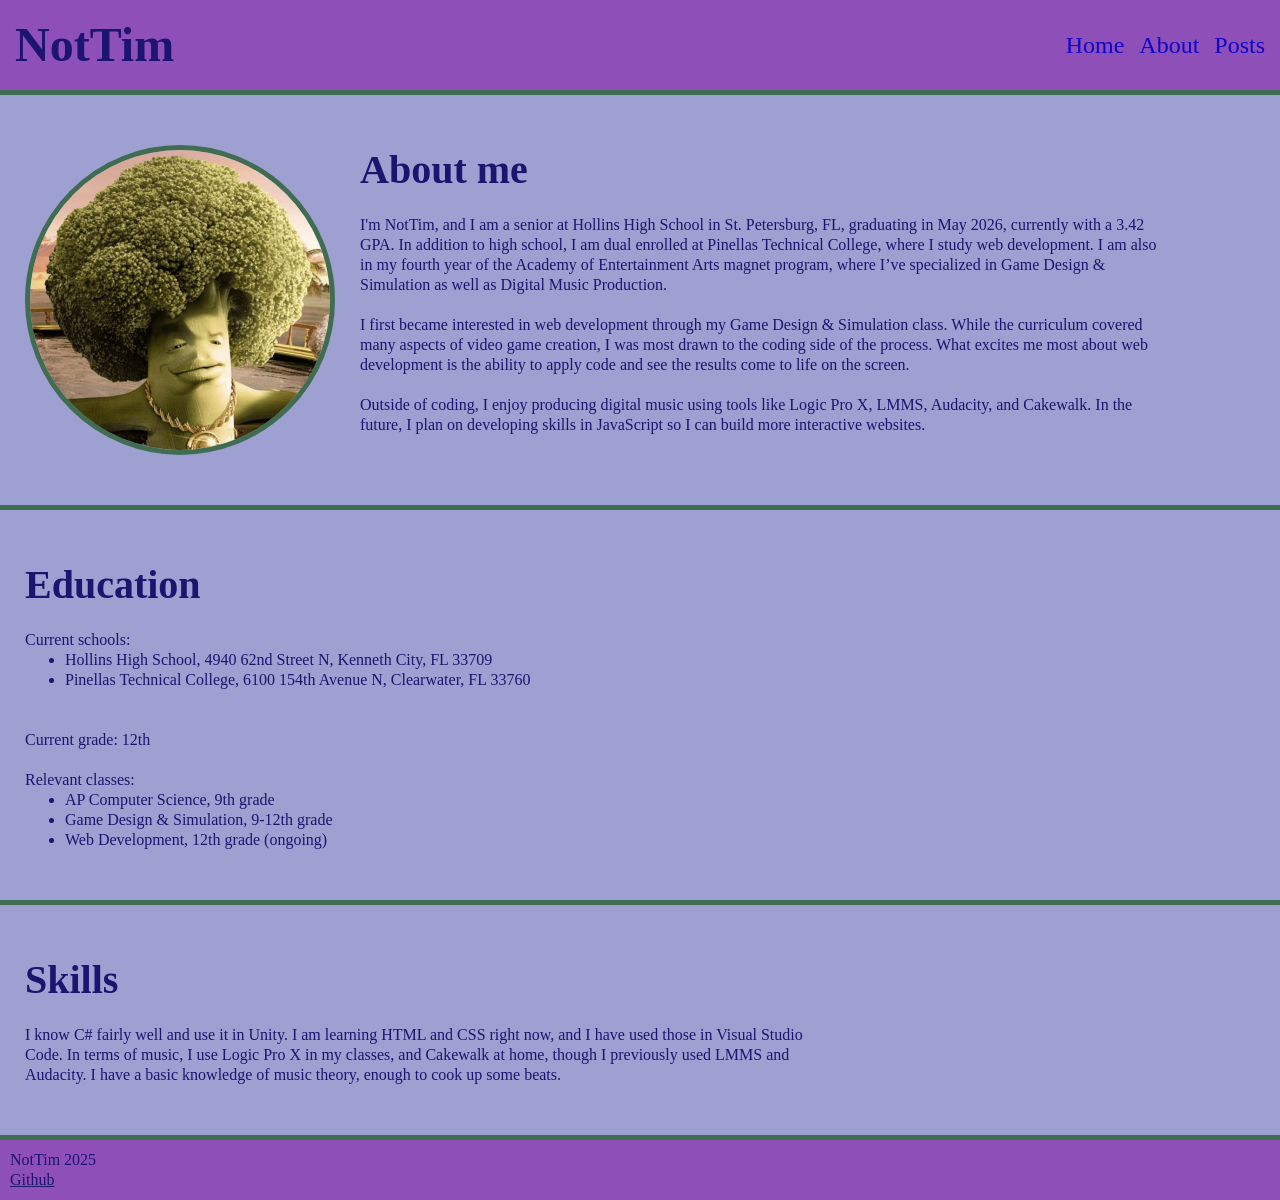
<file: about.html>
<!DOCTYPE html>
<html lang="en">
    <head>
        <meta charset="UTF-8">
        <meta name="viewport" content="width=device-width, initial-scale=1.0">
        <title>About</title>
        <link rel="stylesheet" href="Stylesheets/styles.css">
    </head>
    <body>
        <header>
            <h1>NotTim</h1>
            <nav id="navigation">
                <ul>
                    <li><a href="index.html">Home</a></li>
                    <li><a href="about.html">About</a></li>
                    <li><a href="post-index.html">Posts</a></li>
                </ul>
            </nav>
        </header>

        <main>
            <section id="about" class="text">
                <img src="Images/GangstaBroccoli.png" alt="my profile picture" id="pfp">
                <div class="paragraph">
                        <h2>About me</h2>
                        <p><br>I'm NotTim, and I am a senior at Hollins High School in St.  Petersburg, FL, graduating in May 2026, currently with a 3.42 GPA. In addition to high school, I am dual enrolled at Pinellas Technical College, where I study web development. I am also in my fourth year of the Academy of Entertainment Arts magnet program, where I’ve specialized  in Game Design & Simulation as well as Digital Music Production. <br><br>

                        I first became interested in web development through my Game Design & Simulation class. While the curriculum covered many aspects of video game creation, I was most drawn to the coding side of the process. What excites me most about web development is the ability to apply code and see the results come to life on the screen. <br><br>

                        Outside of coding, I enjoy producing digital music using tools like Logic Pro X, LMMS, Audacity, and Cakewalk. In the future, I plan on developing skills in JavaScript so I can build more interactive websites.</p>
                        </div>
            </section>

            <section id="education" class="text">
                <div class="paragraph">
                <h2>Education</h2>
                    <p><br>Current schools:
                        <ul>
                            <li>Hollins High School, 4940 62nd Street N, Kenneth City, FL 33709</li>
    	    		        <li>Pinellas Technical College, 6100 154th Avenue N, Clearwater, FL 33760</li>
                        </ul>
                            <br><br>
                            Current grade: 	12th
                            <br><br>
                            Relevant classes:
                            <ul>
                                <li>AP Computer Science, 9th grade</li>
    	    		            <li>Game Design & Simulation, 9-12th grade</li>
    	    		            <li>Web Development, 12th grade (ongoing)</li>
                            </ul>
                    </p>
                </div>
            </section>

            <section id="skills" class="text">
                <div class="paragraph">
                <h2>Skills</h2>
                    <p><br>I know C# fairly well and use it in Unity. I am learning HTML and CSS right now, and I have used those in Visual Studio Code. In terms of music, I use Logic Pro X in my classes, and Cakewalk at home, though I previously used LMMS and Audacity. I have a basic knowledge of music theory, enough to cook up some beats.</p>
                </div>
            </section>

        </main>

        <footer>
            NotTim 2025
            <br>
            <a href="https://github.com/MyNameIsntTim" target="_blank">Github</a>
        </footer>
    </body>
    </html>
</file>
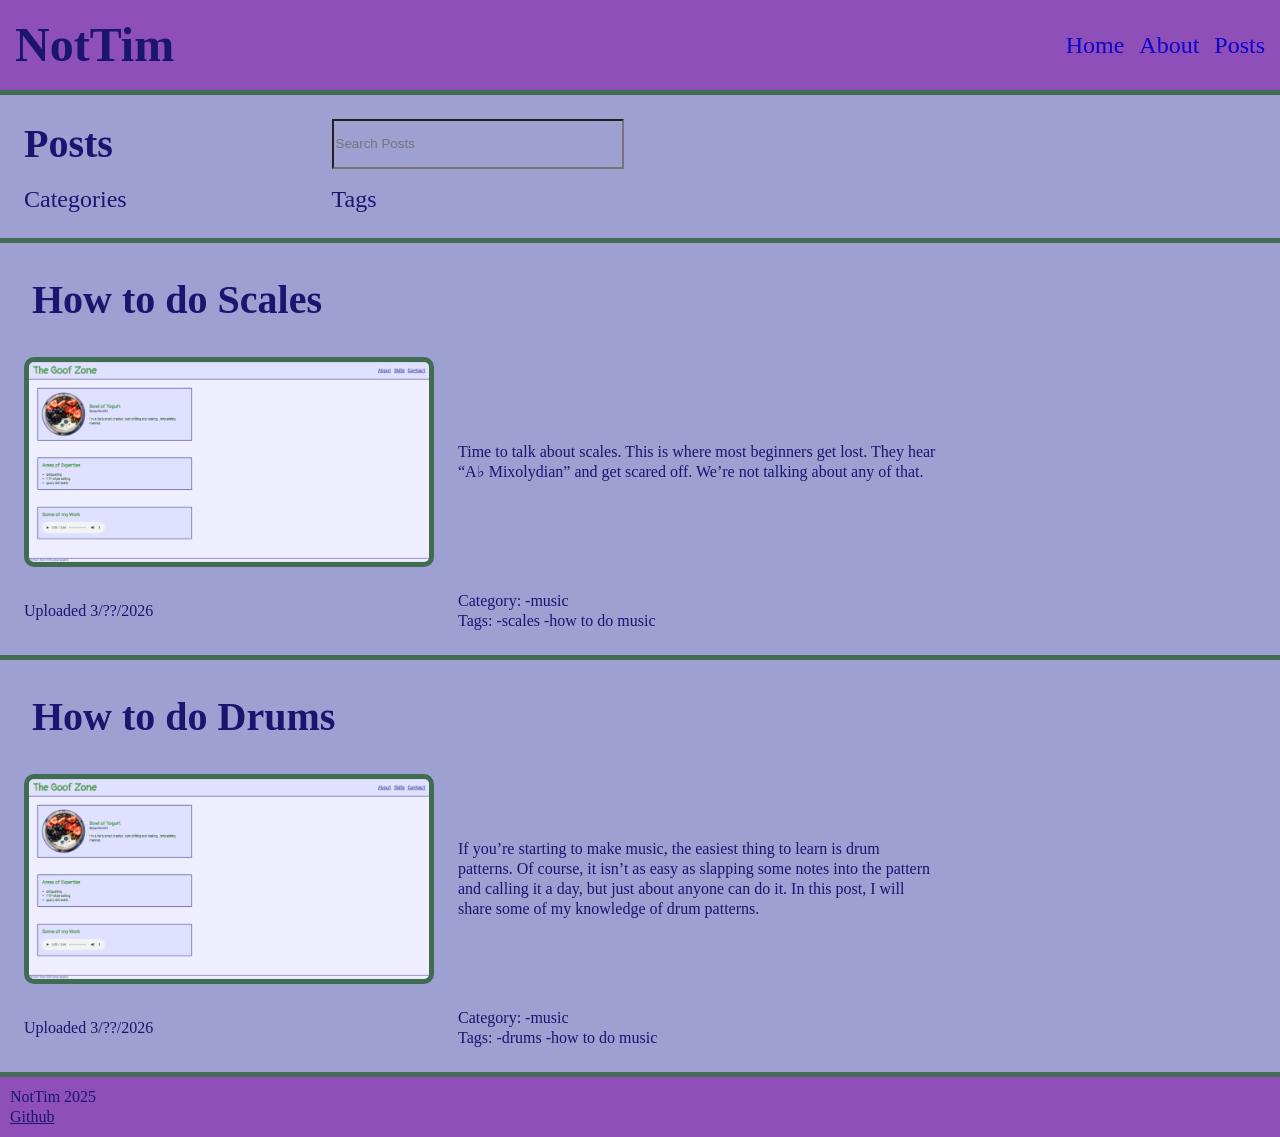
<file: post-index.html>
<!DOCTYPE html>
<html lang="en">
<head>
    <meta charset="UTF-8">
    <meta name="viewport" content="width=device-width, initial-scale=1.0">
    <title>Posts</title>
    <link rel="stylesheet" href="Stylesheets/styles.css">
</head>
<body>
    <header>
        <h1>NotTim</h1>
        <nav id="navigation">
            <ul>
                    <li><a href="index.html">Home</a></li>
                    <li><a href="about.html">About</a></li>
                    <li><a href="post-index.html">Posts</a></li>
            </ul>
        </nav>
    </header>
        <main>
            <div class="index-top-responsive">
                <h2>Posts</h2>
                <input placeholder="Search Posts" id="search-bar"type="text">
                <p>Categories</p>
                <p>Tags</p>
            </div>
            <ul id="posts">
                <article class="post">
                    <h2 class="post-title">How to do Drums</h2>
                    <div class="post-grid">
                        <img class="post-thumbnail responsive-img" src="Images/TheGoofZone.png" alt="Basic backbeat drum pattern">
                        <p class="post-excerpt">If you’re starting to make music, the easiest thing to learn is drum patterns. Of course, it isn’t as easy as slapping some notes into the pattern and calling it a day, but just about anyone can do it. In this post, I will share some of my knowledge of drum patterns.</p>

                        <p class="post-upload">Uploaded 3/??/2026</p>
                        <div class="post-meta">
                            <p class="post-category">Category: -music</p>
                            <p class="post-tags">Tags: -drums -how to do music</p>
                        </div>
                    </div>
                </article>

                <article class="post">
                    <h2 class="post-title">How to do Scales</h2>
                    <div class="post-grid">
                        <img class="post-thumbnail responsive-img" src="Images/TheGoofZone.png" alt="Basic backbeat drum pattern">
                        <p class="post-excerpt">Time to talk about scales. This is where most beginners get lost. They hear “A♭ Mixolydian” and get scared off. We’re not talking about any of that.</p>

                        <p class="post-upload">Uploaded 3/??/2026</p>
                        <div class="post-meta">
                            <p class="post-category">Category: -music</p>
                            <p class="post-tags">Tags: -scales -how to do music</p>
                        </div>
                    </div>
                </article>            
            </u>
        </main>
        <footer>
            NotTim 2025
            <br>
            <a href="https://github.com/MyNameIsntTim" target="_blank">Github</a>
        </footer>
        <script src="JS/scripts.js"></script>
</body>
</html>
</file>
<file: Stylesheets/styles.css>
/* colors:
    #62B664
    #406C51
    #777BB5 (changed to #9da0d1)
    #1B156F
    #8E4FB8 */
*{
    background-color: #9da0d1;
    color: #1B156F;
    margin: 0;
    line-height: 125%;
}

img {
        width: 100%;
    }

h2 {
    font-size: 40px;
}

header {
    display: flex;
    justify-content: space-between;
    align-items: center;
    border-bottom: solid 5px #406C51;
}

header h1, nav ul {
    padding: 15px;
}

header h1 {
    font-size: 3em;
}

header, header h1, header nav, header ul, header li, header a, footer, footer a {
    background-color: #8E4FB8;
}

nav ul {
    list-style-type: none;
    display: flex;
    align-items: center;
    gap: 15px;
    font-size: 1.5em;
}
/* change */
nav a {
    text-decoration: none;
    color:hsl(244, 98%, 40%);
}

.external-link img{
    max-width: 382px;
    border-radius: 10px;
    transition: transform 200ms;
    border: solid 5px #406C51;
}

.external-link img:hover{
    transform: scale(1.05);
}

audio {
    margin: 5px;
}

footer {
    border-top: solid 5px #406C51;
    /* margin-top: 64px; */
    padding: 10px;
}

#pfp {
    border-radius: 50%;
    border: solid 5px #406C51;
    max-width: 300px;
    z-index: 3;
}

.text {
    position: relative;
    align-content: top;
    padding: 50px 25px;
    border-bottom: solid 5px #406C51;
}

#about div {
    margin-left: 25px;
}

.paragraph p {
    max-width: 50rem;
}

#projects h2 {
    margin-left: 15px;
}

#projects {
    width: auto;
}

#sites, #about, #music {
    display: flex;
    flex-wrap: wrap;
}

#skills {
    border: 0px;
}

.project-display h3 { 
    text-align: center;
}

.project-display {
    margin: 15px;
}

#index-top {
    width: 50%;
    height: 150px;
    margin-left: 1.5rem;;
}

#index-top p {
    font-size: 1.5rem;
}

 #posts {
    list-style: none;
    padding: 0;
    display: flex;
    flex-direction: column-reverse;
}

.post {
    border-top: solid 5px #406C51;

}

.post-title {
    margin: 2rem;
}

.post-thumbnail {
    width: 25rem;
    margin: 1.5rem;
    border-radius: 10px;
    border: solid 5px #406C51;
    transform: scale(1);
    animation: pulse 2s infinite;
}

/* https://www.florin-pop.com/blog/2019/03/css-pulse-effect/ */

@keyframes pulse {
    0% {
        transform: scale(0.95);
    }

    50% {
        transform: scale(1);
    }

    100% {
        transform: scale(0.95);
    }
}

.post-excerpt {
    max-width: 30rem;
}

/* .post-category, .post-tags{ */

/* } */

@media screen and (max-width: 585px)
{
    header {
        flex-direction: column;
    }

    nav ul {
        flex-direction: column;
    }
}

/* Replacing the #index-top table with a simple 2-column Grid */
.index-top-responsive {
    display: grid;
    grid-template-columns: 1fr 1fr;
    gap: 15px;
    margin: 1.5rem;
    max-width: 600px;
}

.index-top-responsive p {
    font-size: 1.5rem;
}

/* Replacing the .post table with a 2-column Grid */
.post-grid {
    display: grid;
    grid-template-columns: auto 1fr;
    gap: 1.5rem;
    align-items: center;
    /* Aligns items vertically in the middle */
    margin: 0 1.5rem 1.5rem 1.5rem;
}

/* Make sure the thumbnail can shrink on small screens */
.responsive-img {
    max-width: 100%;
    height: auto;
    width: 25rem;
    /* Keeps his original width when possible */
    margin: 0;
    /* Overrides original margin for better grid layout */
}

/* Removing left margin from post excerpt since Grid gap manages spacing now */
.post-grid .post-excerpt {
    margin-left: 0;
}

.post-grid .post-upload {
    margin: 0;
}

/* Mobile Responsiveness for all new Grid elements */
@media screen and (max-width: 768px) {

    /* Stack top search/categories into 1 column */
    .index-top-responsive {
        grid-template-columns: 1fr;
        margin: 24px auto;
        justify-items: center;
        
    }

    .post-excerpt {
        justify-self: center;
    }

    h2 {
        justify-self: center;
    }

    /* Stack the post layout into 1 column */
    .post-grid {
        grid-template-columns: 1fr;
        text-align: center;
    }

    .post-grid .responsive-img {
        margin: 0 auto;
    }

    .project-display {
        margin: 15px auto;
    }
}
</file>
